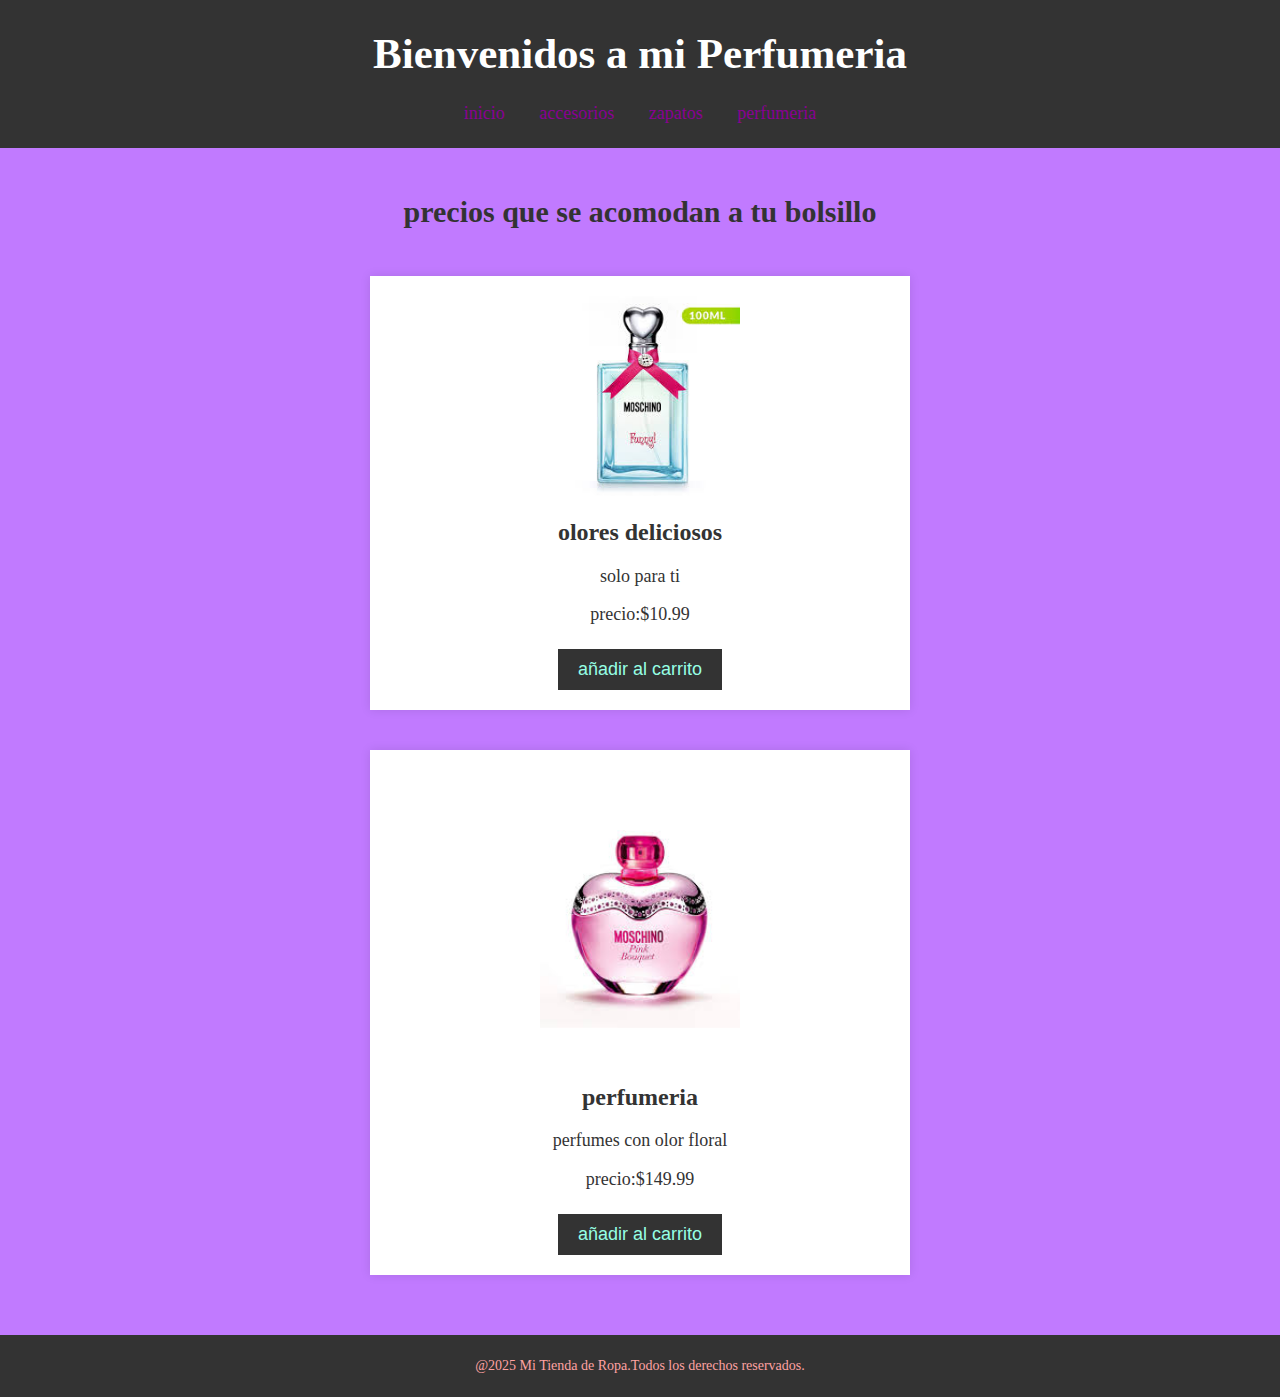
<file: perfumeria.html>
<!DOCTYPE HTML>
<html lang="es">
<head>
	<meta charset="UTF-8">
	<meta name="viewport"content="width=device-width,initial-scale=1.0">
	<title> Mi Tienda En Linea </title >
<link rel="stylesheet" href="style.css"> <!--Enlace al archivo CSS-->
</head>
<body class="body-perf">

	<header>
	    <h1> Bienvenidos a mi Perfumeria </h1>
	    <nav>
	      <ul> 
		    <li> <a href="index.html"> inicio </a>    </li>	
			<li> <a href="accesorios.html">  accesorios </a> </li>
			<li> <a href="zapatos.html"> zapatos </a>   </li>
			<li> <a href="perfumeria.html"> perfumeria </a>  </li>
		</ul>
		</nav>
		</header>
<section id="productos">
	<h2> precios que se acomodan a tu bolsillo </h2>
  <div class="producto">
  <img src="fuddy.jpg" alt="producto 1">
	<h3> olores deliciosos </h3>
	<P> solo para ti </P>
    <p> precio:$10.99 </p>
 <button> añadir al carrito </button>
 </div>
 <div class="producto">
      <img src="pink bouguet.jpg" alt="producto 2">
	  <h3> perfumeria </h3>
	  <p> perfumes con olor floral </p>
	  <p> precio:$149.99 </P>
	  <button> añadir al carrito </button>
 </div>
 </section>
 
 <footer> 
	<p> @2025 Mi Tienda de Ropa.Todos los derechos reservados.</p>
 </footer>
 </body>

</HTML>
</file>
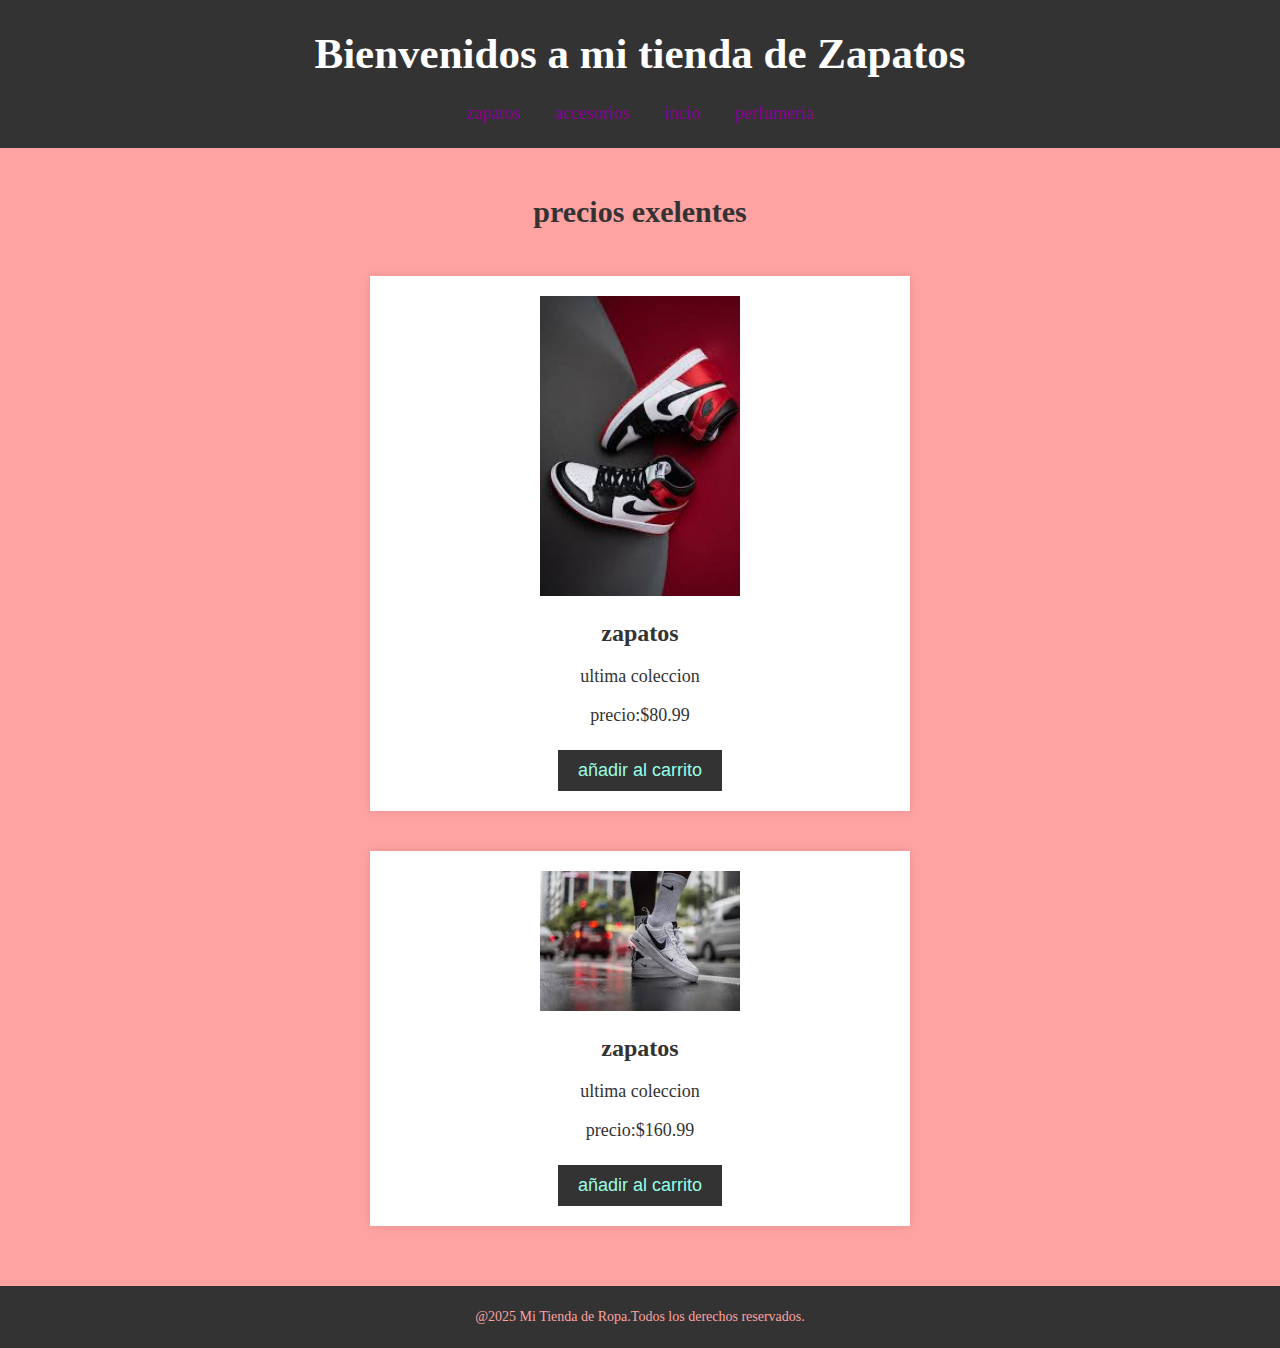
<file: zapatos.html>
<!DOCTYPE HTML>
<html lang="es">
<head>
	<meta charset="UTF-8">
	<meta name="viewport"content="width=device-width,initial-scale=1.0">
	<title> Mi Tienda En Linea </title >
<link rel="stylesheet" href="style.css"> <!--Enlace al archivo CSS-->
</head>
<body class="body-zapa">
	<header>
	    <h1> Bienvenidos a mi tienda de Zapatos  </h1>
	    <nav>
	      <ul> 
		    <li> <a href="zapatos.html"> zapatos </a> </li>	
			<li> <a href="accesorios.html"> accesorios </a> </li>
			<li> <a href="index.html">     incio       </a> </li>
			<li> <a href="perfumeria.html"> perfumeria </a>  </li>
		</ul>
		</nav>
		</header>
<section id="productos">
	<h2> precios exelentes </h2>
  <div class="producto">
  <img src="jordan.jpg" alt="producto 1">
	<h3> zapatos </h3>
	<P> ultima coleccion </P>
    <p> precio:$80.99 </p>
 <button> añadir al carrito </button>
 </div>
 <div class="producto">
      <img src="nike.jpg" alt="producto 2">
	  <h3> zapatos </h3>
	  <p> ultima coleccion </p>
	  <p> precio:$160.99 </P>
	  <button> añadir al carrito </button>
 </div>
 </section>
 
 <footer> 
	<p> @2025 Mi Tienda de Ropa.Todos los derechos reservados.</p>
 </footer>
 </body>

</HTML>
</file>
<file: style.css>
/*Reset de margenes y padding para asegurar un diseño consistente */
*{
	margin:0;
	padding:0;
	box-sizing:border-box;
 }
 
 /*Estilos globales para el cuerpo de la pagina */
 body{
	 font-family:Berlin Sans FB;/*Tipo de letra estandar*/
	 background-color:#fAF5F9;/*Fondo gris claro*/
	 color:#333;/* Texto oscuro para mejorar la legibilidad*/
	 line-height:1.6;/*Espaciado entre lineas de texto*/ 
 }
 
.body-acce{
			font-family:cheri liney;/*Tipo de letra estandar*/
			background-color:#FFD6A7;/*Fondo gris claro*/
 }

.body-perf{
			font-family:BUBBLEGUM;/*tipo de letra estandar*/
			background-color:#C17AFF;/*Fondo gris claro*/
}

.body-zapa{
	
			font-family:Copyduck;/*tipo de letra estandar*/
			background-color:#FFA2A2;/*Fondo gris claro*/
}
 
 /*Estilos para el encabezado*/
 header{
	 background-color:#333;/*fondo oscuro para el encabezado*/
	 color:#fff;/*texto blanco */
	 padding:20px; /* Espacio interno */
	 text-align:center;/* Centrar el texto*/
 }
 
 header h1{
	 font-size:43px;/*Tamaño grande para el titulo principal */
	 margin-bottom:10px;/*Separacion entre el titulo y la navegacion */
 }
 
 /* Estilos para la navegacion */
 header nav ul {
	 list-style-type:none;/*Eliminar los puntos de la lista */
 }
header nav ul li { 
	display:inline;/* Colocar los elementos en linea */
	margin: 0 15px;/*Espaciado entre los elementos de la lista*/
}
header nav ul li a{
	color:#8A0194;/* Color blanco para los enlaces */
	text-decoration:none;/*Quitar subrayado de los enlaces */
	font-size: 18px;/* Tamaño de texto adecuado para los enlaces */
}



header nav ul li a:hover{
	text-decoration:underline;/*Subrayado al pasar el raton por encima*/
	
}
/*Estilos para la seccion de productos */
#productos{
	margin:40px auto;/*Espaciado superior e inferior */
	max-width:1200px;/*Ancho maximo de la seccion */
	text-align:center;/* Centrar los textos */
}
#productos h2 {
	font-size:30px;/*Tamaño de fuente grande para el subtitulo*/
	margin-bottom:20px;/*Separacion entre el subtitulo y los productos*/
}
/* Estilos para cada productos*/
.producto {
	display:inline-block;/* Los Productos estaran en linea */
	width:45%;/* Cada producto ocupa el 45% del ancho */
	margin:20px 2.5%; /* Espaciado entre los productos */
	background-color:#fff;/* Fondo blanco para cada producto */
	box-shadow:0 0 10px rgba(0,0,0,0.1);/* Sombra sutil para dar profundidad */
	padding:20px;/* Espaciado interno de los productos*/
	text-align:center;/* Centrar el contenido del producto */
}

.producto img{
	width:100%;/*Las imagenes ocuparan todo el ancho disponible */
	max-width:200px;/*Limitar el tamaño maximo de las imagenes */
	height:auto;/* Mantener la proporcion de las imagenes */
}
.producto h3 {
	font-size:24px;/* Tamaño adecuado para el nombre del producto*/
	margin:10px 0;/*Separacion entre el nombre y la descripcion */
}
.producto p {
	font-size:18px;/* Tamaño de texto adecuado para la descripcion y el precio*/
	margin:10px 0;/* Separacion entre la descripcion y el precio*/
}



.producto button{
	padding:10px 20px;/*Espaciado dentro del boton */
	font-size:18px;/*Tamaño de fuente del boton*/
	background-color:#333;/*Fondo oscuro para el boton */
	color:#96FFE4;/* Texto blanco en el boton */
	border:none;/*Quitar el borde del boton*/
	cursor:pointer;/* Cambiar el cursor cuando se pasa por encima */
	margin-top:10px; /* Separacion superior */
}
.producto button:hover{
	background-color:#C17AFF;/*Cambiar el fondo cuando se pasa el raton por encima*/
}

/*Estilos para el pie de pagina */
footer{
	 background-color:#333;/* Fondo oscuro en el pie de pagina */
	 color:#FFA2A2;/* Texto blanco */
	 padding:20px;/* Espaciado dentro del pie de pagina */
	 text-align:center;/*Centrar el contenido */
	 margin-top:40px;/* Separacion del contenido principal */
}
footer p{
	font-size:14px;/* Tamaño de fuente pequeño para el texto del pie*/
}
</file>
